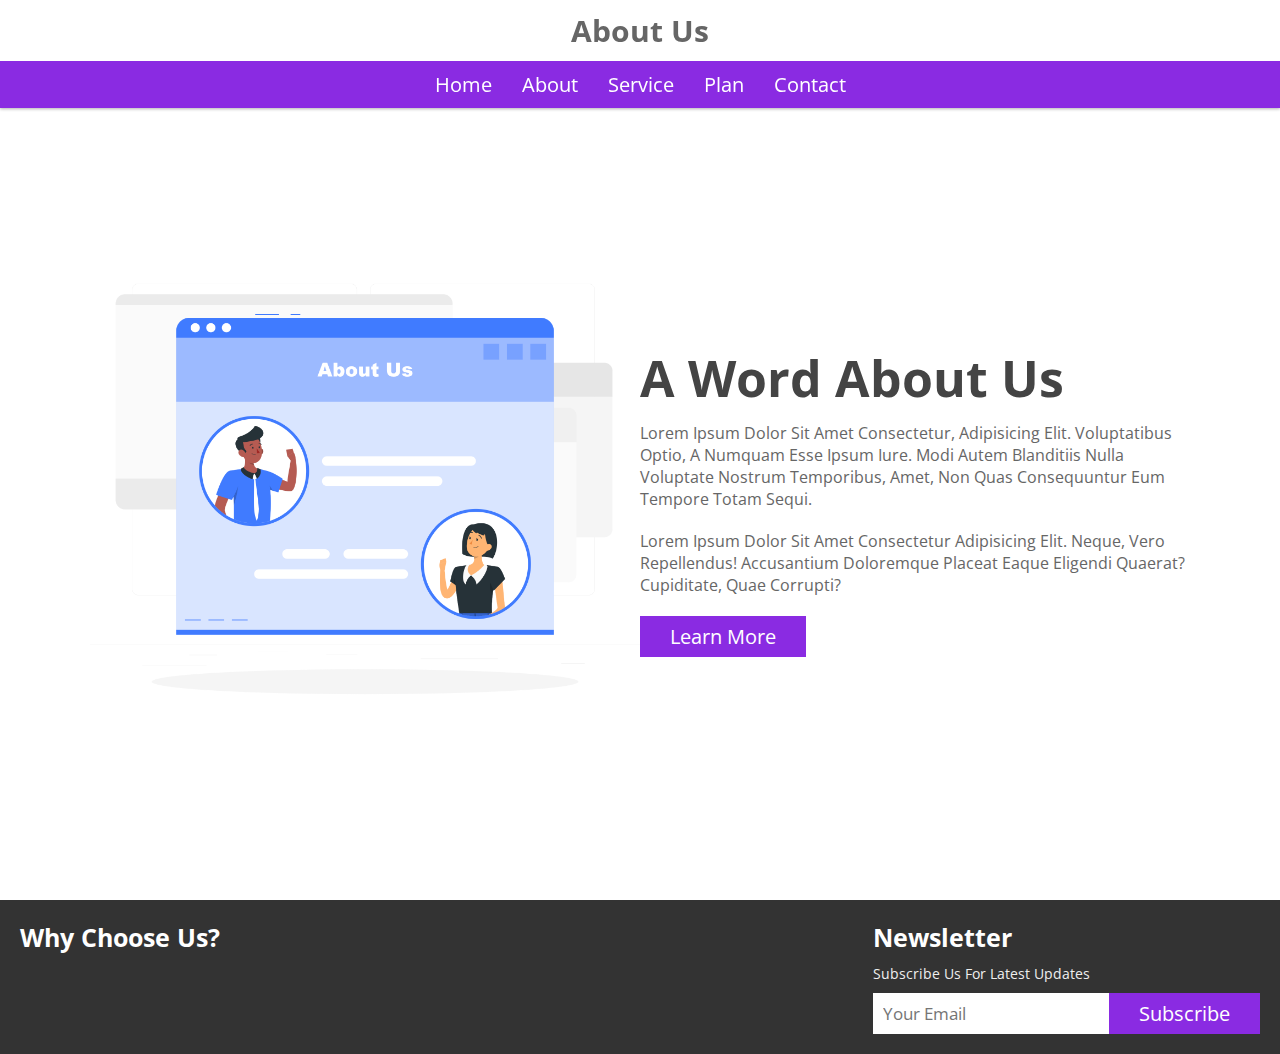
<file: about.html>
<!DOCTYPE html>
<html lang="en">
<head>
    <meta charset="UTF-8">
    <meta name="viewport" content="width=device-width, initial-scale=1.0">
    <title>about</title>

    <!-- font awesome cdn link  -->
    <link rel="stylesheet" href="https://cdnjs.cloudflare.com/ajax/libs/font-awesome/5.15.2/css/all.min.css">

    <!-- custom css file link  -->
    <link rel="stylesheet" href="css/styles.css">

</head>
<body>
    
<!-- header section starts  -->

<header>

    <h1 class="heading">about us</h1>

    <div id="menu" class="fas fa-bars"></div>

    <nav class="navbar">
        <ul>
            <li><a href="index.html">home</a></li>
            <li><a href="about.html">about</a></li>
            <li><a href="service.html">service</a></li>
            <li><a href="plan.html">plan</a></li>
            <li><a href="contact.html">contact</a></li>
        </ul>
    </nav>

</header>

<!-- header section ends -->

<!-- about section start  -->

<section class="about">

    <div class="image">
        <img src="images/About us page-rafiki.png" alt="">
    </div>

    <div class="content">
        <h1>a word about us</h1>
        <p>Lorem ipsum dolor sit amet consectetur, adipisicing elit. Voluptatibus optio, a numquam esse ipsum iure. Modi autem blanditiis nulla voluptate nostrum temporibus, amet, non quas consequuntur eum tempore totam sequi.</p>
        <p>Lorem ipsum dolor sit amet consectetur adipisicing elit. Neque, vero repellendus! Accusantium doloremque placeat eaque eligendi quaerat? Cupiditate, quae corrupti?</p>
        <a href="service.html"><button class="btn">learn more</button></a>
    </div>

</section>

<!-- about section ends -->


<div class="footer">

    <div class="box-container">

        <div class="box">
            <h3>why choose us?</h3>
            
        </div>

        <div class="box">
        </div>

        <div class="box">
            <h3>newsletter</h3>
            <p>subscribe us for latest updates</p>
            <form action="">
                <input type="email" placeholder="your email">
                <input type="submit" class="btn" value="subscribe">
            </form>
        </div>

    </div>


</div>













<!-- jquery cdn link  -->
<script src="https://cdnjs.cloudflare.com/ajax/libs/jquery/3.6.0/jquery.min.js"></script>

<!-- custom js file link  -->
<script src="js/script.js"></script>

</body>
</html>
</file>
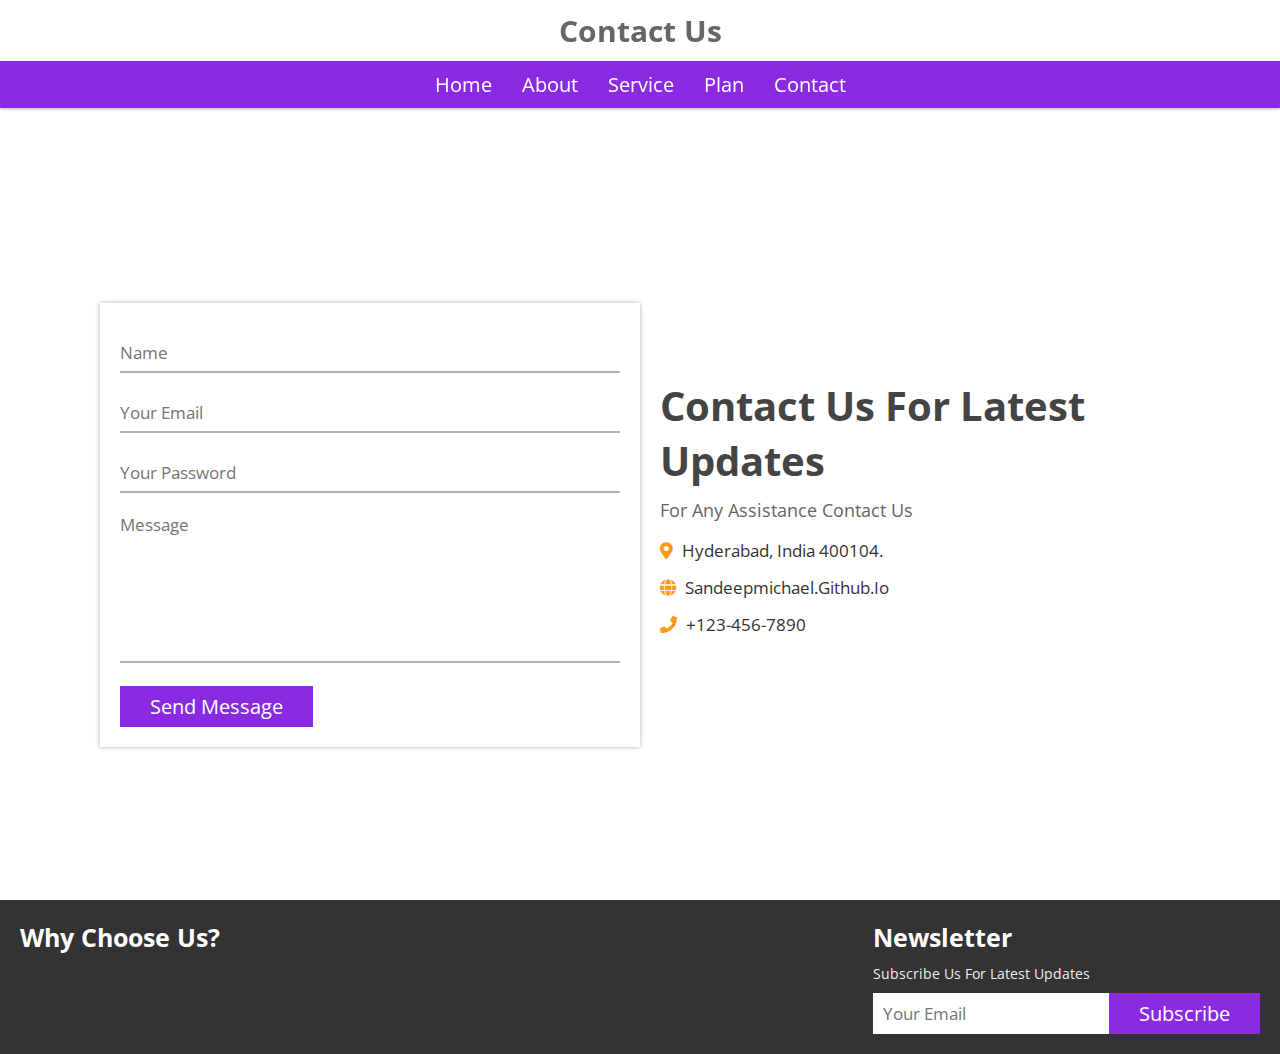
<file: contact.html>
<!DOCTYPE html>
<html lang="en">
<head>
    <meta charset="UTF-8">
    <meta name="viewport" content="width=device-width, initial-scale=1.0">
    <title>contact</title>

    <!-- font awesome cdn link  -->
    <link rel="stylesheet" href="https://cdnjs.cloudflare.com/ajax/libs/font-awesome/5.15.2/css/all.min.css">

    <!-- custom css file link  -->
    <link rel="stylesheet" href="css/styles.css">

</head>
<body>
    
<!-- header section starts  -->

<header>

    <h1 class="heading">contact us</h1>

    <div id="menu" class="fas fa-bars"></div>

    <nav class="navbar">
        <ul>
            <li><a href="index.html">home</a></li>
            <li><a href="about.html">about</a></li>
            <li><a href="service.html">service</a></li>
            <li><a href="plan.html">plan</a></li>
            <li><a href="contact.html">contact</a></li>
        </ul>
    </nav>

</header>

<!-- header section ends -->

<!-- contact section starts  -->

<section class="contact">

    <form action="">

        <input type="text" class="box" placeholder="name">
        <input type="email" class="box" placeholder="your email">
        <input type="password" class="box" placeholder="your password">
        <textarea name="" id="" cols="30" rows="10" class="box message" placeholder="message"></textarea>
    
        <input type="submit" class="btn" value="send message">
    
    </form>
    
    <div class="content">
    
        <h3>contact us for latest updates</h3>
        <p>For any assistance contact us</p>
        <div class="icons">
            <i class="fas fa-map-marker-alt"></i> Hyderabad, india 400104.
        </div>
        <div class="icons">
            <i class="fas fa-globe"></i> sandeepmichael.github.io
        </div>
        <div class="icons">
            <i class="fas fa-phone"></i> +123-456-7890
        </div>
    
    </div>

</section>

<!-- contact section ends -->

<div class="footer">

    <div class="box-container">

        <div class="box">
            <h3>why choose us?</h3>
           
        </div>

        <div class="box">
         
        </div>

        <div class="box">
            <h3>newsletter</h3>
            <p>subscribe us for latest updates</p>
            <form action="">
                <input type="email" placeholder="your email">
                <input type="submit" class="btn" value="subscribe">
            </form>
        </div>

    </div>

    

</div>



















<!-- jquery cdn link  -->
<script src="https://cdnjs.cloudflare.com/ajax/libs/jquery/3.6.0/jquery.min.js"></script>

<!-- custom js file link  -->
<script src="js/script.js"></script>

</body>
</html>
</file>
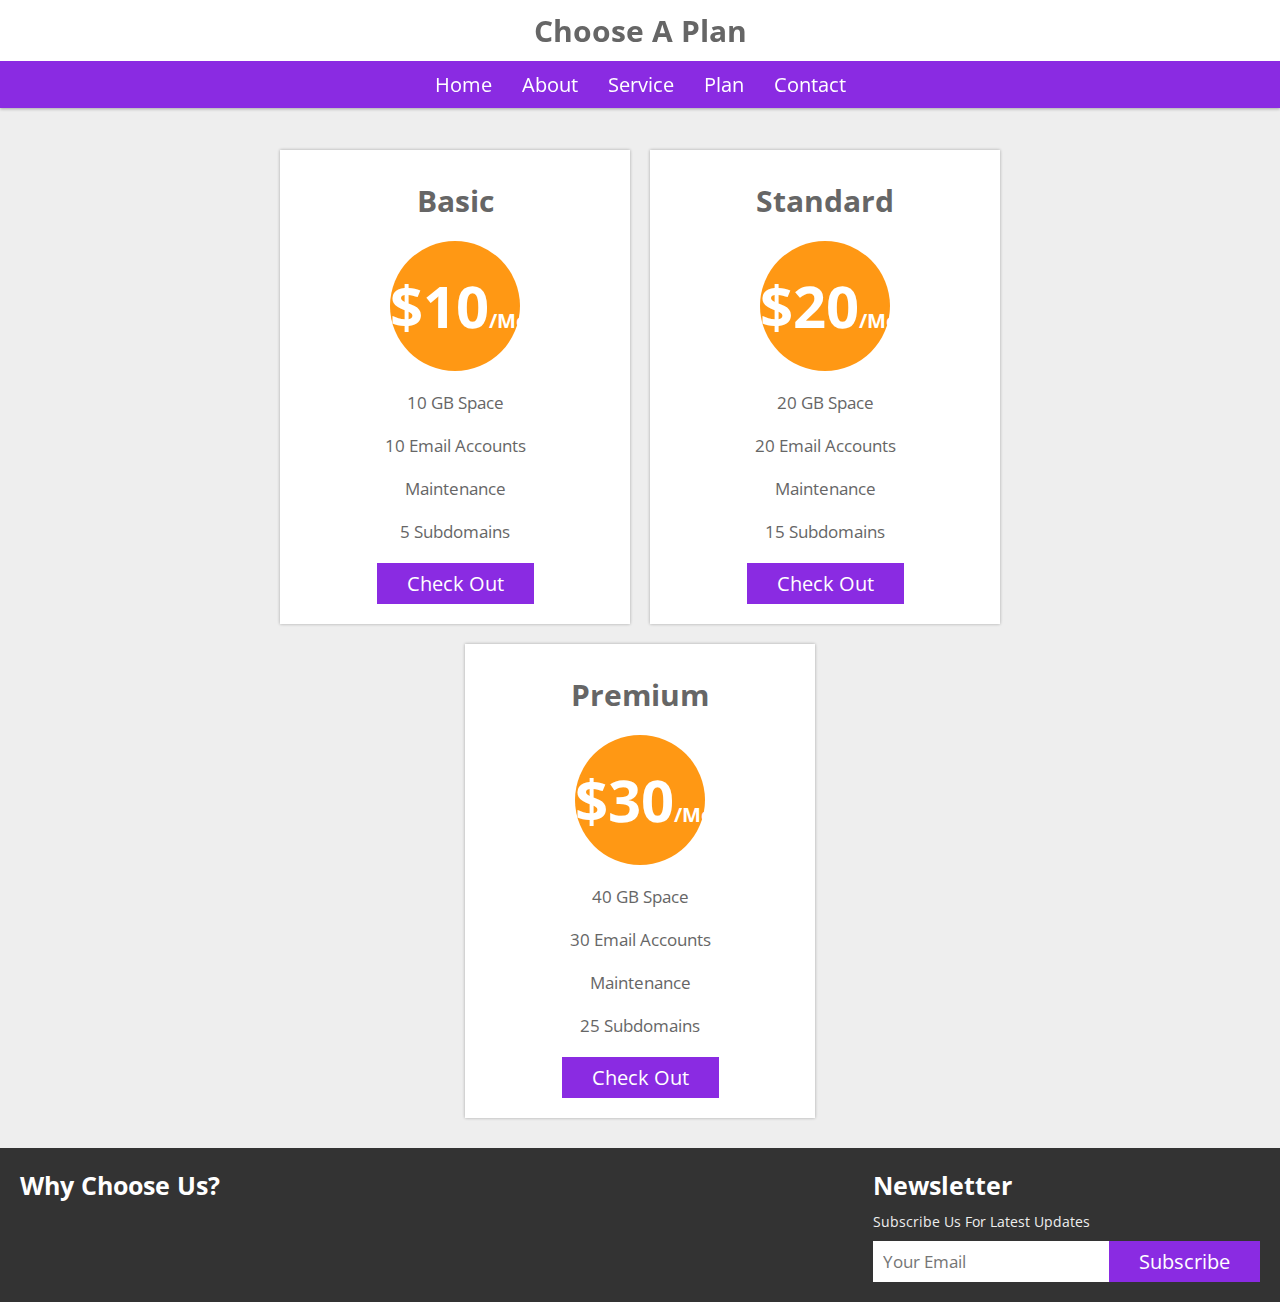
<file: plan.html>
<!DOCTYPE html>
<html lang="en">
<head>
    <meta charset="UTF-8">
    <meta name="viewport" content="width=device-width, initial-scale=1.0">
    <title>plan</title>

    <!-- font awesome cdn link  -->
    <link rel="stylesheet" href="https://cdnjs.cloudflare.com/ajax/libs/font-awesome/5.15.2/css/all.min.css">

    <!-- custom css file link  -->
    <link rel="stylesheet" href="css/styles.css">

</head>
<body>
    
<!-- header section starts  -->

<header>

    <h1 class="heading">choose a plan</h1>

    <div id="menu" class="fas fa-bars"></div>

    <nav class="navbar">
        <ul>
            <li><a href="index.html">home</a></li>
            <li><a href="about.html">about</a></li>
            <li><a href="service.html">service</a></li>
            <li><a href="plan.html">plan</a></li>
            <li><a href="contact.html">contact</a></li>
        </ul>
    </nav>

</header>

<!-- header section ends -->

<!-- plan section starts  -->

<section class="plan">

    <div class="box-container">

        <div class="box">
            <h3 class="title">basic</h3>
            <div class="price">
                <h1>$10<span>/mo</span></h1>
            </div>
            <ul>
                <li>10 GB space</li>
                <li>10 Email Accounts</li>
                <li>Maintenance</li>
                <li>5 Subdomains</li>
            </ul>
            <a href="#"><button class="btn">check out</button></a>
        </div>

        <div class="box">
            <h3 class="title">standard</h3>
            <div class="price">
                <h1>$20<span>/mo</span></h1>
            </div>
            <ul>
                <li>20 GB space</li>
                <li>20 Email Accounts</li>
                <li>Maintenance</li>
                <li>15 Subdomains</li>
            </ul>
            <a href="#"><button class="btn">check out</button></a>
        </div>

        <div class="box">
            <h3 class="title">premium</h3>
            <div class="price">
                <h1>$30<span>/mo</span></h1>
            </div>
            <ul>
                <li>40 GB space</li>
                <li>30 Email Accounts</li>
                <li>Maintenance</li>
                <li>25 Subdomains</li>
            </ul>
            <a href="#"><button class="btn">check out</button></a>
        </div>

    </div>

</section>

<!-- plan section ends -->


<div class="footer">

    <div class="box-container">

        <div class="box">
            <h3>why choose us?</h3>
           
        </div>

        <div class="box">
       
        </div>

        <div class="box">
            <h3>newsletter</h3>
            <p>subscribe us for latest updates</p>
            <form action="">
                <input type="email" placeholder="your email">
                <input type="submit" class="btn" value="subscribe">
            </form>
        </div>

    </div>



</div>













<!-- jquery cdn link  -->
<script src="https://cdnjs.cloudflare.com/ajax/libs/jquery/3.6.0/jquery.min.js"></script>

<!-- custom js file link  -->
<script src="js/script.js"></script>

</body>
</html>
</file>
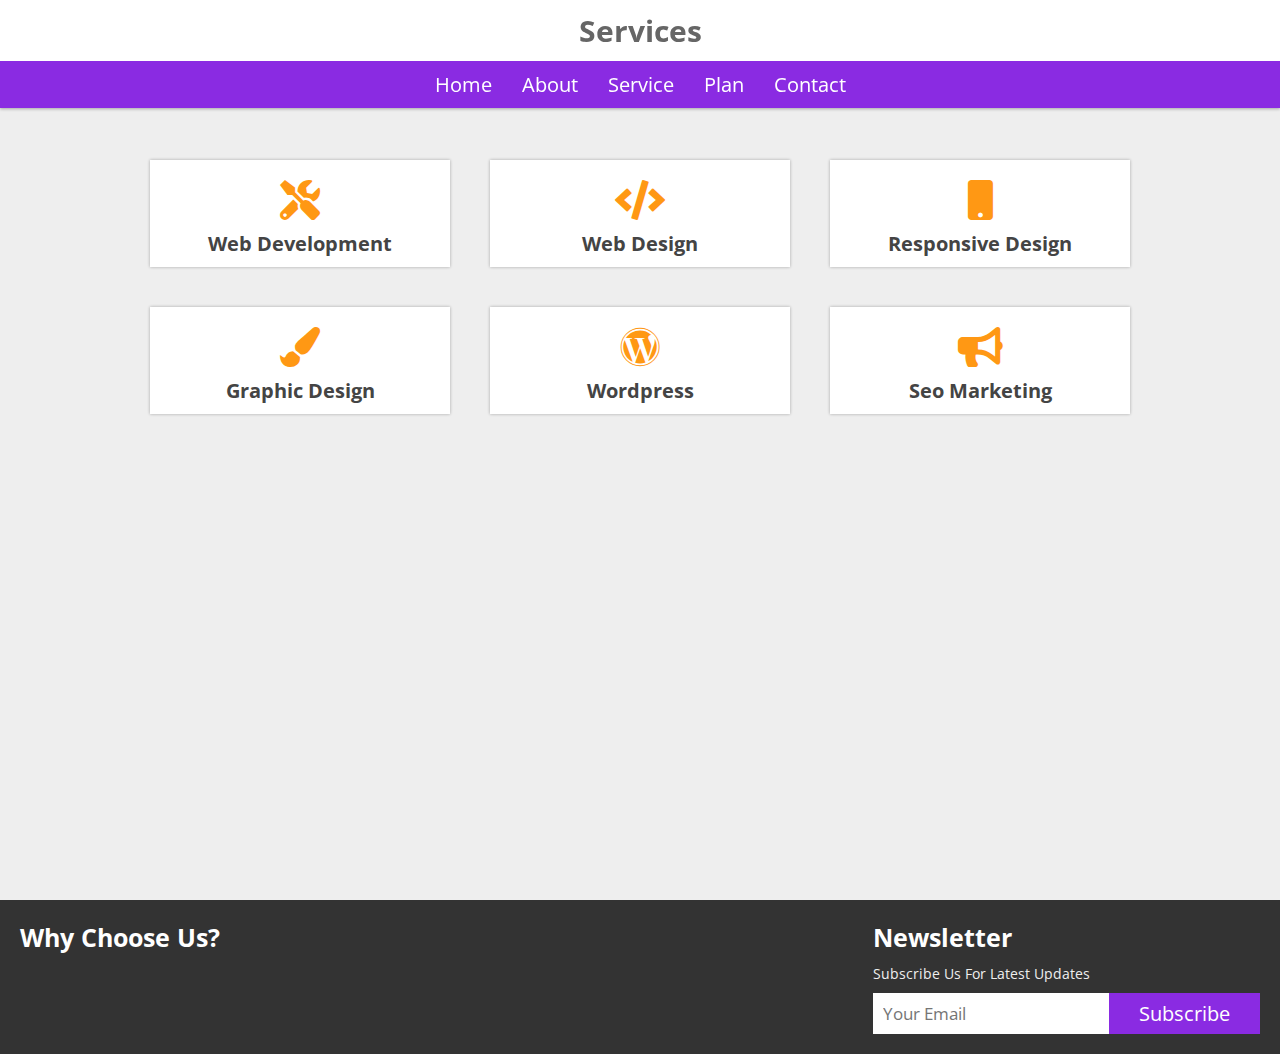
<file: service.html>
<!DOCTYPE html>
<html lang="en">
<head>
    <meta charset="UTF-8">
    <meta name="viewport" content="width=device-width, initial-scale=1.0">
    <title>service</title>

    <!-- font awesome cdn link  -->
    <link rel="stylesheet" href="https://cdnjs.cloudflare.com/ajax/libs/font-awesome/5.15.2/css/all.min.css">

    <!-- custom css file link  -->
    <link rel="stylesheet" href="css/styles.css">

</head>
<body>
    
<!-- header section starts  -->

<header>

    <h1 class="heading">services</h1>

    <div id="menu" class="fas fa-bars"></div>

    <nav class="navbar">
        <ul>
            <li><a href="index.html">home</a></li>
            <li><a href="about.html">about</a></li>
            <li><a href="service.html">service</a></li>
            <li><a href="plan.html">plan</a></li>
            <li><a href="contact.html">contact</a></li>
        </ul>
    </nav>

</header>

<!-- header section ends -->

<!-- service section starts  -->

<section class="service">

    <div class="box-container">

        <div class="box">
            <i class="fas fa-tools"></i>
            <h3>web development</h3>
        </div>

        <div class="box">
            <i class="fas fa-code"></i>
            <h3>web design</h3>
        </div>

        <div class="box">
            <i class="fas fa-mobile"></i>
            <h3>responsive design</h3>
        </div>

        <div class="box">
            <i class="fas fa-paint-brush"></i>
            <h3>graphic design</h3>
        </div>

        <div class="box">
            <i class="fab fa-wordpress"></i>
            <h3>wordpress</h3>
        </div>

        <div class="box">
            <i class="fas fa-bullhorn"></i>
            <h3>seo marketing</h3>
        </div>

    </div>

</section>

<!-- service section ends -->


<div class="footer">

    <div class="box-container">

        <div class="box">
            <h3>why choose us?</h3>
        </div>

        <div class="box">
          
        </div>

        <div class="box">
            <h3>newsletter</h3>
            <p>subscribe us for latest updates</p>
            <form action="">
                <input type="email" placeholder="your email">
                <input type="submit" class="btn" value="subscribe">
            </form>
        </div>

    </div>


</div>








<!-- jquery cdn link  -->
<script src="https://cdnjs.cloudflare.com/ajax/libs/jquery/3.6.0/jquery.min.js"></script>

<!-- custom js file link  -->
<script src="js/script.js"></script>

</body>
</html>
</file>
<file: css/styles.css>
@import url('https://fonts.googleapis.com/css2?family=Open+Sans:wght@300;400;600;700&display=swap');

:root{
    --orange:#FF9814;
}

*{
    font-family: 'Open Sans', sans-serif;
    margin:0; padding:0;
    box-sizing: border-box;
    text-decoration: none;
    outline:none;
    border:none;
    text-transform: capitalize;
    transition: all .2s linear;
}

*::selection{
    background:var(--orange);
    color:#fff;
}

html{
    font-size: 62.5%;
    overflow-x: hidden;
}

section{
    padding:0 7%;
    padding-top: 12rem;
}

.btn{
    font-size: 2rem;
    padding:.7rem 3rem;
    background:blueviolet;
    color:#fff;
    margin-top: 1rem;
    cursor: pointer;
}

.btn:hover{
    background:#333;
}

header{
    position: fixed;
    top:0; left: 0;
    z-index: 1000;
    background:#fff;
    box-shadow: 0 .1rem .3rem rgba(0,0,0,.3);
    width:100%;
}

header .heading{
    font-size: 3rem;
    color:#666;
    padding:1rem;
    text-align: center;
}

header #menu{
    font-size: 3rem;
    color:#666;
    cursor: pointer;
    margin:1rem;
    display: none;
}

header .navbar ul{
    display: flex;
    align-items: center;
    justify-content: center;
    list-style: none;
    background:blueviolet;
    padding:1rem; 
}

header .navbar ul li{
    margin:0 1.5rem;
}

header .navbar ul li a{
    font-size: 2rem;
    color:#fff;
}

header .navbar ul li a:hover{
    color:#444;
}

.home{
    min-height: 100vh;
    display: flex;
    align-items: center;
    justify-content: space-around;
    background:url(../images/home-bg.jpg) no-repeat;
    background-size: cover;
    background-position: center;
    background-attachment: fixed;
    flex-wrap: wrap;
}

.home .image{
    flex:1 1 40rem;
}

.home .image img{
    width:100%;
}

.home .content{
    flex:1 1 40rem;
}

.home .content h1{
    font-size: 5rem;
    color:#444;
}

.home .content p{
    font-size: 1.8rem;
    color:#666;
    padding:1rem 0;
}

.about{
    min-height: 100vh;
    display: flex;
    align-items: center;
    justify-content: space-around;
    flex-wrap: wrap;
    padding-bottom: 2rem;
}

.about .image{
    flex:1 1 40rem;
}

.about .image img{
    width:100%;
}

.about .content{
    flex:1 1 40rem;
}

.about .content h1{
    font-size: 5rem;
    color:#444;
}

.about .content p{
    font-size: 1.6rem;
    color:#666;
    padding:1rem 0;
}

.service{
    min-height: 100vh;
    background:#eee;
}

.service .box-container{
    display: flex;
    align-items: center;
    justify-content: center;
    flex-wrap: wrap;
    padding:2rem 0;
}

.service .box-container .box{
    background:#fff;
    margin:2rem;
    padding:1rem;
    width:30rem;
    text-align: center;
    box-shadow: 0 0 .3rem rgba(0,0,0,.3);
}

.service .box-container .box i{
    font-size: 4rem;
    padding:1rem;
    color:var(--orange);
}

.service .box-container .box h3{
    font-size: 2rem;
    color:#444;
}

.service .box-container .box p{
    font-size: 1.3rem;
    color:#666;
    padding:1rem;
}

.plan{
    min-height: 100vh;
    background:#eee;
}

.plan .box-container{
    display: flex;
    align-items: center;
    justify-content: center;
    flex-wrap: wrap;
    padding:2rem 0;
}

.plan .box-container .box{
    background:#fff;
    margin:1rem;
    padding:2rem;
    width:35rem;
    text-align: center;
    box-shadow: 0 0 .3rem rgba(0,0,0,.3);
    position: relative;
}

.plan .box-container .box .title{
    font-size: 3rem;
    color:#666;
    padding:1rem 0;
}

.plan .box-container .box .price{
    background:var(--orange);
    color:#fff;
    border-radius: 50%;
    margin:1rem auto;
    height:13rem;
    width:13rem;
    line-height: 13rem;
    text-align: center;
    font-size: 2.9rem;
}

.plan .box-container .box .price span{
    font-size: 2rem;
}

.plan .box-container .box ul li{
    color:#666;
    list-style: none;
    font-size: 1.7rem;
    padding:1rem 0;
}

.contact{
    min-height: 100vh;
    display: flex;
    align-items: center;
    justify-content: space-around;
    flex-wrap: wrap;
}

.contact form{
    flex:1 1 40rem;
    padding:2rem;
    margin:1rem;
    margin-top: 4rem;
    box-shadow: 0 0 .5rem rgba(0,0,0,.3);
}

.contact .content{
    flex:1 1 40rem;
    padding:3rem 1rem;
}

.contact form .box{
    width:100%;
    color:#333;
    height:4rem;
    font-size: 1.7rem;
    border-bottom: .2rem solid rgba(0,0,0,.3);
    text-transform: none;
    margin:1rem 0;
}

.contact form .box::placeholder{
    text-transform: capitalize;
}

.contact form .box:focus{
    border-color: var(--orange);
}

.contact form .message{
    height:15rem;
    resize: none;
}

.contact .content h3{
    font-size: 4rem;
    color:#444;
}

.contact .content p{
    font-size: 1.8rem;
    color:#666;
    padding:1rem 0;
}

.contact .content .icons{
    font-size: 1.7rem;
    color:#333;
    padding:.7rem 0;
}

.contact .content .icons i{
    padding-right: .5rem;
    color:var(--orange);
}

.footer{
    background:#333;
}

.footer .box-container{
    display: flex;
    justify-content: center;
    flex-wrap: wrap;
}

.footer .box-container .box{
    margin:2rem;
    flex:1 1 30rem;
}

.footer .box-container .box h3{
    font-size: 2.5rem;
    color:#fff;
}

.footer .box-container .box p{
    font-size: 1.4rem;
    color:#eee;
    padding:1rem 0;
}

.footer .box-container .box a{
    font-size: 1.8rem;
    color:#eee;
    padding:.4rem 0;
    display: block;
}

.footer .box-container .box a:hover{
    text-decoration: underline;
}

.footer .box-container .box:nth-child(2){
    text-align: center;
}

.footer .box-container form{
    display: flex;
    align-items: center;
}

.footer .box-container form input[type="email"]{
    height:4.1rem;
    width:100%;
    font-size: 1.7rem;
    padding:0 1rem;
}

.footer .box-container form .btn{
    margin-top: 0;
}

.footer .box-container form .btn:hover{
    color:#333;
    background:#ccc;
}

.footer .credit{
    font-size: 2rem;
    background:#222;
    text-align: center;
    color:#fff;
    padding:2rem 1rem;
    font-weight: normal;
}

.footer .credit a{
    color:var(--orange);
}











/* media queries  */

@media (max-width:768px){

    html{
        font-size: 55%;
    }

    .home .content{
        text-align: center;
    }

    .home .content h1{
        font-size: 4rem;
    }

    .about .content h1{
        font-size: 4rem;
    }

}

@media (max-width:500px){

    html{
        font-size: 50%;
    }

    header{
        display: flex;
        align-items: center;
        justify-content: space-between;
        padding:0 1rem;
    }

    header #menu{
        display: block;
    }

    header .navbar{
        position: fixed;
        top:6.2rem; right:-120%;
        height:100%;
        width:100%;
        border-top: .2rem solid rgba(0,0,0,.3);
    }

    header .navbar ul{
        height:100%;
        width:100%;
        flex-flow: column;
        background:#fff;
        padding-bottom: 15rem;
    }

    header .navbar ul li{
        text-align: center;
        width:100%;
        margin:1rem 0;
    }

    header .navbar ul li a{
        font-size: 4rem;
        color:#333;
        display: block;
    }

    header .navbar ul li a:hover{
        color:var(--orange);
    }

    .fa-times{
        transform: rotate(180deg);
    }

    header .navbar.nav-toggle{
        right:0;
    }

    section{
        padding-top: 5rem;
    }

    .footer .box-container .box:last-child{
        text-align: center;
    }

    .footer .box-container .box:last-child p{
        font-size: 1.7rem;
    }

    .footer .box-container .box:last-child form{
        flex-flow: column;
    }

    .footer .box-container .box:last-child form .btn{
        margin-top: 1rem;
        width:100%;
    }

}
</file>
